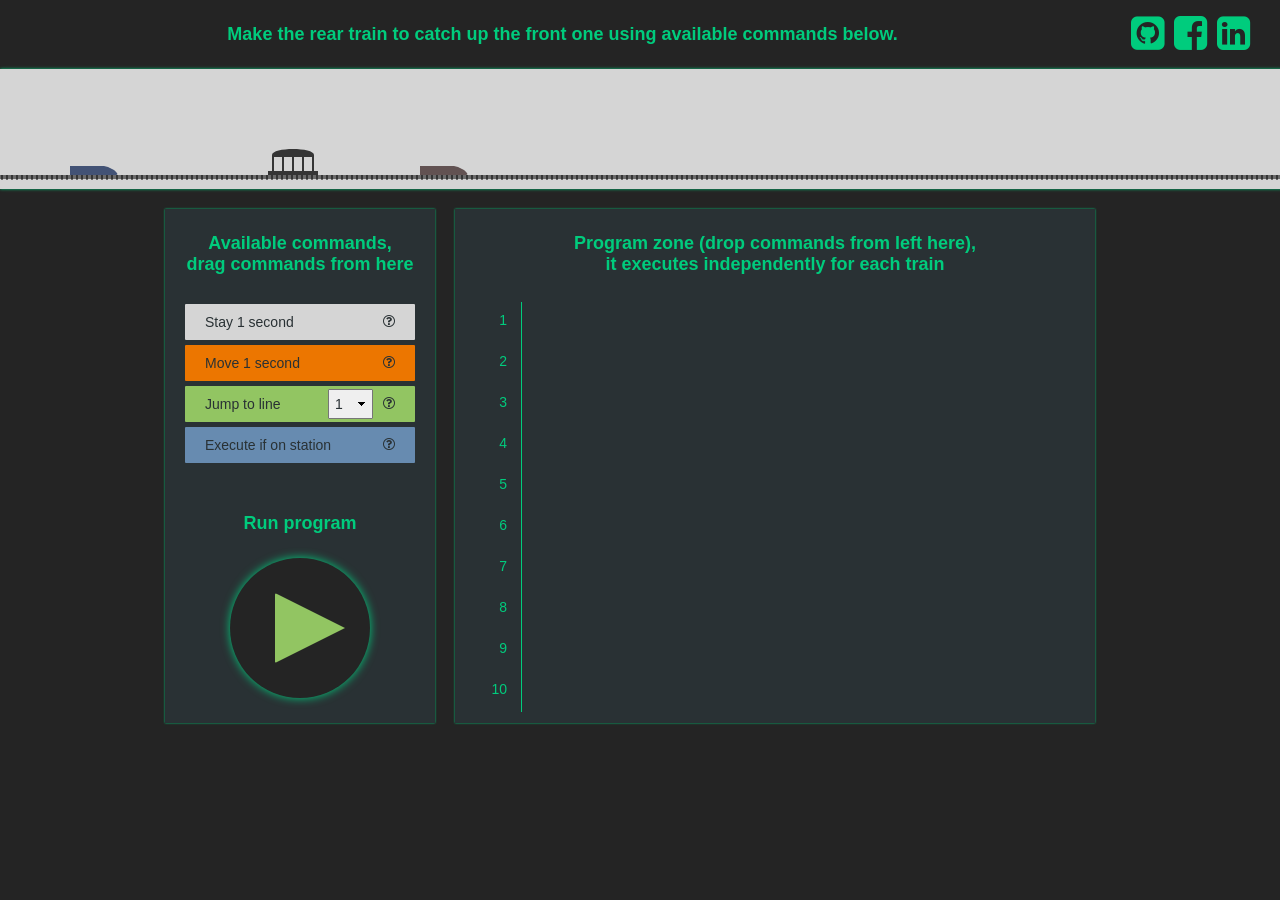
<file: train-prog-game/index-opt.html>
<!DOCTYPE html>
<html>
<head>
    <title>Train</title>
    <meta http-equiv="Content-Type" content="text/html; charset=UTF-8"/>
    <link href="styles.css" rel="stylesheet">
    <link rel="stylesheet" href="https://maxcdn.bootstrapcdn.com/font-awesome/4.7.0/css/font-awesome.min.css">
    <link rel="icon" href="favicon.ico" type="image/x-icon" />
</head>
<body>
<header>
<!-- <div id="pph-hireme"></div>
<script type="text/javascript">
(function(d, s) {
    var useSSL = 'https:' == document.location.protocol;
    var js, where = d.getElementsByTagName(s)[0],
    js = d.createElement(s);
    js.src = (useSSL ? 'https:' : 'http:') +  '//www.peopleperhour.com/hire/2576056677/2704576.js?width=300&height=135&orientation=vertical&theme=dark&rnd='+parseInt(Math.random()*10000, 10);
    try { where.parentNode.insertBefore(js, where); } catch (e) { if (typeof console !== 'undefined' && console.log && e.stack) { console.log(e.stack); } }
}(document, 'script'));
</script> -->
<div id="socials">
    <a href="https://github.com/sonenko/train-prog-game" target="_blank"><i class="fa fa-github-square" aria-hidden="true"></i></a>
    <a href="http://www.facebook.com/share.php?u=https%3A%2F%2Fsonenko.github.io%2Ftrain-prog-game%2Findex-opt.html&title=Train%20programming%20game&picture=https%3A%2F%2Fsonenko.github.io%2Ftrain-prog-game%2Fscreenshot.png" target="_blank"><i class="fa fa-facebook-square" aria-hidden="true"></i></a>
    <a href="http://www.linkedin.com/shareArticle?mini=true&url=https%3A%2F%2Fsonenko.github.io%2Ftrain-prog-game%2Findex-opt.html&title=Train%20programming%20game" target="_blank"><i class="fa fa-linkedin-square" aria-hidden="true"></i></a>
</div>
</header>


<h4 class="text-center">
    Make the rear train to catch up the front one using available commands below.<br>
</h4>

<canvas id="canvas" height="120" width="1400"></canvas>

<div class="container">
    <div class="nav box">
        <h4 class="text-center">Available commands,<br> drag commands from here</h4>
        <div id="commands">
            <div class="command wait" draggable="true" data-index="0">
                Stay 1 second
                <i class="fa fa-remove" aria-hidden="true"></i>
                <i class="fa fa-question-circle-o" aria-hidden="true">
                    <span class="tooltip">Train will do nothing for 1 second</span>
                </i>
            </div>
            <div class="command goforward" draggable="true" data-index="1">
                Move 1 second
                <i class="fa fa-remove" aria-hidden="true"></i>
                <i class="fa fa-question-circle-o" aria-hidden="true">
                    <span class="tooltip">Train will move forward for 1 second</span>
                </i>
            </div>
            <div class="command goto" draggable="true" data-index="2">
                Jump to line
                <i class="fa fa-remove" aria-hidden="true"></i>
                <i class="fa fa-question-circle-o" aria-hidden="true">
                    <span class="tooltip">Forwards program to specified line in editor</span>
                </i>
                <select>
                    <option>1</option>
                    <option>2</option>
                    <option>3</option>
                    <option>4</option>
                    <option>5</option>
                    <option>6</option>
                    <option>7</option>
                    <option>8</option>
                    <option>9</option>
                    <option>10</option>
                    <option>11</option>
                    <option>12</option>
                    <option>13</option>
                    <option>14</option>
                    <option>15</option>
                    <option>16</option>
                    <option>17</option>
                    <option>18</option>
                    <option>19</option>
                    <option>20</option>
                </select>
            </div>
            <div class="command ifstation" draggable="true" data-index="3">
                Execute if on station
                <i class="fa fa-remove" aria-hidden="true"></i>
                <i class="fa fa-question-circle-o" aria-hidden="true">
                    <span class="tooltip">Executes command to the right if train on station</span>
                </i>
            </div>
        </div>

        <h4 class="text-center">Run program</h4>
        <div id="run-button" class="waiting">
            <div class="run-icon"></div>
        </div>
    </div>

    <div id="editor" class="box">
        <h4 class="text-center">Program zone (drop commands from left here),<br> it executes independently for each train</h4>
        <ul class="code-lines"></ul>
    </div>
</div>
<script type="text/javascript" src="train-programming-game-opt.js"></script>
<script>
  window.globals = train.Main().globals;
</script>
</body>
</html>
</file>
<file: train-prog-game/styles.css>
* {
    font-family: "Trebuchet MS", Verdana, Geneva, Arial, Helvetica, sans-serif;
    color: #00CC7D;
    font-size: 14px;
}

body {
    margin: 0;
    padding: 0;
    background-color: #242424;
}

#pph-hireme {
    position: fixed;
    bottom: 0px;
    right: 0px;
}

h1, h1 *{
    font-size: 30px;
}

h2, h2 * {
    font-size: 26px;
}

h3, h3 * {
    font-size: 22px;
}

h4, h4 * {
    font-size: 18px;
}

.text-center {
    text-align: center;
}

.box {
    background-color: #293134;
    box-shadow: 0 0 2px #00CC7D;
    padding: 0px 10px 10px 10px;
    margin-top: 20px;
}

#canvas {
    display: block;
    margin: auto;
    margin-top: 20px;
    box-shadow: 0 0 3px #00CC7D;
}

.container {
    width: 950px;
    margin: auto;
}

/* MENU */
.nav {
    float: left;
    width: 250px;
    margin-bottom: 20px;
    margin-right: 20px;
}

#commands {
    padding-left: 10px;
    margin-bottom: 50px;
    margin-top: 29px;
}

#commands > .command {
    margin-top: 5px;
}

#commands > .command .fa-remove {
    display: none;
}

#run-button {
    width: 140px;
    height: 140px;
    background-color: #242424;
    border-radius: 70px;
    margin: auto;
    margin-bottom: 15px;
    box-shadow: 0 0 10px #00CC7D;
    cursor: pointer;
    transition: background-color 0.5s;
    position: relative;
}

#run-button:hover {
    background-color: #629532;
}

.run-icon {
    width: 0;
    height: 0;
    border-top: 70px solid transparent;
    border-bottom: 70px solid transparent;
    border-left: 70px solid #92C562;
    transform: scaleY(.5);
    border-radius: 3px;
    margin-left: 45px;
    margin-top: 20px;
}

.running .run-icon {
    width: 70px;
    height: 70px;
    border: none;
    background-color: #92C562;
    transform: none;
    margin-left: 36px;
    margin-top: 0px;
    position: absolute;
    top: 35px;
}

/* EDITOR */
#editor {
    float: left;
    width: 620px;
    margin-bottom: 20px;
    margin-right: 20px;
}

.command {
    padding: 10px 20px;
    border-radius: 1px;
    color: #293134;
    width: 190px;
    height: 16px;
}
.command i {
    color: #293134;
    cursor: pointer;
    float: right;
    margin-left: 10px;
    position: relative;
}
.command i .tooltip {
    display: none;
    position: absolute;
    background-color: whitesmoke;
    z-index: 1;
    left: 20px;
    top: -12px;
    padding: 7px 12px;
    box-shadow: 0 0 3px #00CC7D;
    border-radius: 0px;
    color: #293134;
}

.command i:hover .tooltip {
    display: inline-block;
    min-width: 100px;
}

.command.wait {
    background-color: #d5d5d5;
}

.command.goforward {
    background-color: #EC7600;
}

.command.goto {
    background-color: #92C562;
}

.command.goto select {
    float: right;
    height: 30px;
    margin-top: -7px;
    font-size: 14px;
    color: #293134;
    border-radius: 1px;
}

select {
    -webkit-appearance: none;
    -moz-appearance: none;
    background-position: right 50%;
    background-repeat: no-repeat;
    background-image: url([data-uri]);
    padding: .4em;
    padding-right: 1.5em
}

.command.ifstation {
    background-color: #678BB0;
}

.code-lines {
    padding: 0;
    margin: 0;
    width: 100%;
    list-style-type: none;
    border: 2px dashed transparent;
}

.code-lines > li {
    height: 40px;
    margin: 1px 10px 0px 10px;
}

.code-lines > li > div {
    float: left;
    height: 31px;
}

.line-number {
    padding: 10px 14px 0 0;
    width: 30px;
    text-align: right;
    border-right: 1px solid #00CC7D;
    position: relative;
}

.active-dot {
    position: absolute;
    width: 14px;
    height: 14px;
    top: -28px;
    border-radius: 7px;
}

.active-dot-rear {
    background-color: #425275;
    box-shadow: 0 0 3px #425275;
    left: -14px;
}

.active-dot-lead {
    background-color: #625252;
    box-shadow: 0 0 3px #625252;
    left: 3px;
}

.command-placeholder {
    width: 231px;
    height: 32px;
    padding: 0px 0px 5px 0px;
    margin: 0 0 0 2px;
    border-radius: 1px;
    border: 2px dashed transparent;
}
.command-placeholder-1 {
    margin-left: 10px;
}

@keyframes canDropAnimation {
    0% {opacity: 0.5  }
    50% {opacity: 0.6}
    100% {opacity: 0.5}
}

.command-placeholder.can-drop {
    background-color: white;
    animation-name: canDropAnimation;
    animation-duration: 2s;
    animation-iteration-count: infinite;
}

*.highlight {
    border: 2px dashed #374B60;
}

/* EDITOR END */
#socials {
    float: right;
    margin-right: 30px;
    margin-top: -12px;
}

#socials *{
    font-size: 39px;
    margin-left: 3px;
}

/** POPUP **/
.modal {
    display: block;
    position: fixed;
    z-index: 1;
    left: 0;
    top: 0;
    width: 100%;
    height: 100%;
    overflow: auto;
    background-color: rgb(0,0,0);
    background-color: rgba(0,0,0,0.4);
}

.modal-contents{
    z-index: 2;
    color: #293134;
    background-color: #f5f5f5;
    box-shadow: 0 0 2px #00CC7D;
    padding: 40px;
    margin: 15% auto;
    width: 50%;
    text-align: center;
}
.modal-contents * {
    color: #293134;
}
.modal .clickable {
    color: #00CC7D;
    border-radius: 2px;
    padding: 0px 5px;
}

.modal .clickable:hover {
    background-color:#e5e5e5;
}

.modal .clickable, .modal .clickable * {
    cursor: pointer;
    color: #00CC7D;
    display: inline-block;
}
</file>
